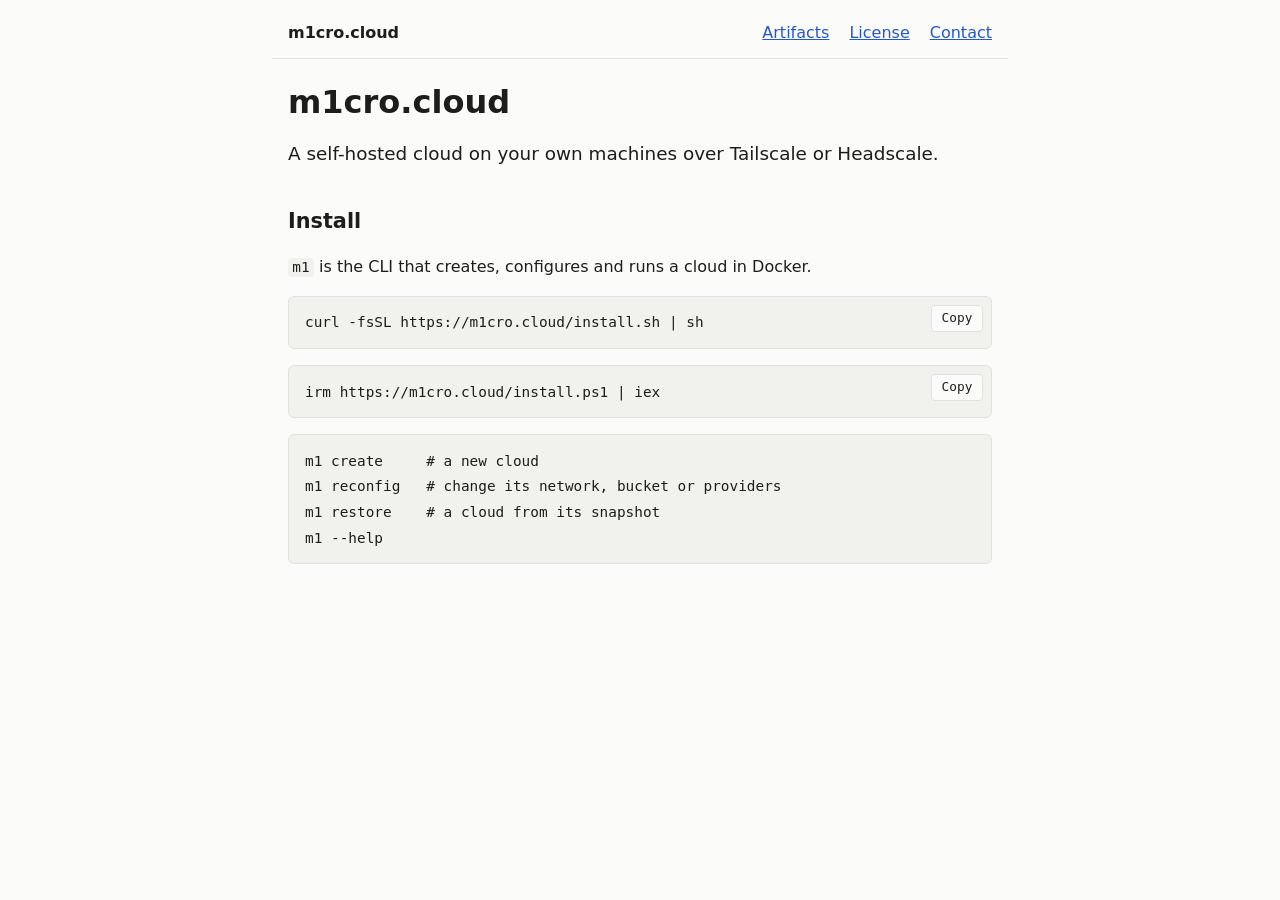
<file: index.html>
<!doctype html>
<html lang="en">
  <head>
    <meta charset="utf-8" />
    <meta name="viewport" content="width=device-width, initial-scale=1" />
    <title>m1cro.cloud</title>
    <meta name="description" content="A self-hosted cloud on your own machines over Tailscale or Headscale." />
    <link rel="stylesheet" href="/style.css" />
  </head>
  <body>
    <header>
      <a class="brand" href="/">m1cro.cloud</a>
      <nav>
        <a href="/artifacts/">Artifacts</a>
        <a href="/license/">License</a>
        <a href="/contact/">Contact</a>
      </nav>
    </header>
    <main>
<h1>m1cro.cloud</h1>
<p class="lead">A self-hosted cloud on your own machines over Tailscale or Headscale.</p>

<h2>Install</h2>
<p><code>m1</code> is the CLI that creates, configures and runs a cloud in Docker.</p>
<pre class="cmd"><code>curl -fsSL https://m1cro.cloud/install.sh | sh</code></pre>
<pre class="cmd"><code>irm https://m1cro.cloud/install.ps1 | iex</code></pre>
<pre><code>m1 create     # a new cloud
m1 reconfig   # change its network, bucket or providers
m1 restore    # a cloud from its snapshot
m1 --help</code></pre>

    </main>
    <script>
      // A copy button on each command.
      for (const pre of document.querySelectorAll('pre.cmd')) {
        const button = document.createElement('button')
        button.type = 'button'
        button.className = 'copy'
        button.textContent = 'Copy'
        button.addEventListener('click', async () => {
          await navigator.clipboard.writeText(pre.querySelector('code').textContent)
          button.textContent = 'Copied'
          setTimeout(() => (button.textContent = 'Copy'), 1500)
        })
        pre.append(button)
      }
    </script>
  </body>
</html>
</file>
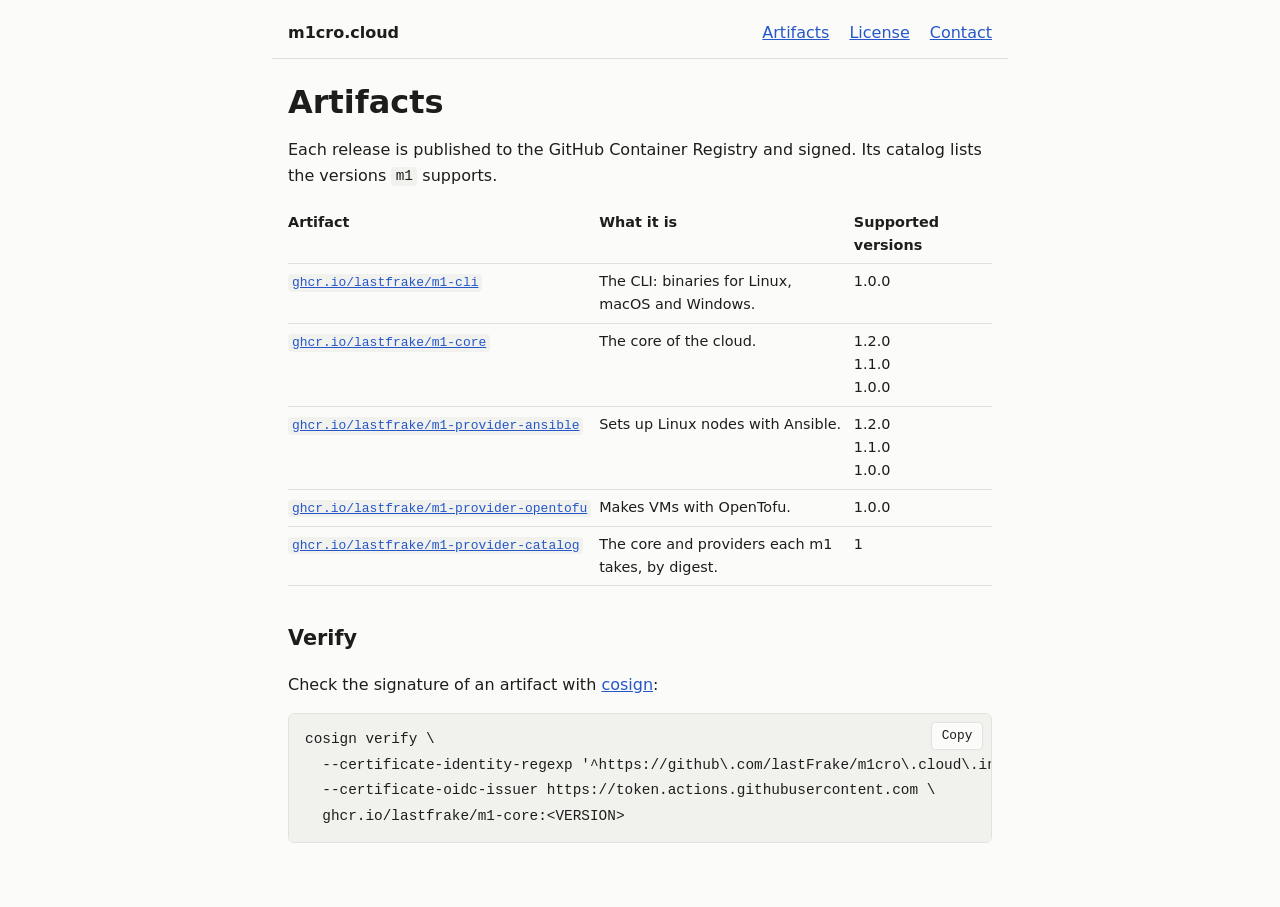
<file: artifacts/index.html>
<!doctype html>
<html lang="en">
  <head>
    <meta charset="utf-8" />
    <meta name="viewport" content="width=device-width, initial-scale=1" />
    <title>Artifacts · m1cro.cloud</title>
    <meta name="description" content="What a release of m1cro.cloud publishes, in the registry." />
    <link rel="stylesheet" href="/style.css" />
  </head>
  <body>
    <header>
      <a class="brand" href="/">m1cro.cloud</a>
      <nav>
        <a href="/artifacts/">Artifacts</a>
        <a href="/license/">License</a>
        <a href="/contact/">Contact</a>
      </nav>
    </header>
    <main>
<h1>Artifacts</h1>
<p>
  Each release is published to the GitHub Container Registry and signed. Its catalog lists the versions <code>m1</code>
  supports.
</p>
<table>
  <tr><th>Artifact</th><th>What it is</th><th>Supported versions</th></tr>
  <tr><td><a href="https://github.com/users/lastFrake/packages/container/package/m1-cli"><code>ghcr.io/lastfrake/m1-cli</code></a></td><td>The CLI: binaries for Linux, macOS and Windows.</td><td>1.0.0</td></tr>
  <tr><td><a href="https://github.com/users/lastFrake/packages/container/package/m1-core"><code>ghcr.io/lastfrake/m1-core</code></a></td><td>The core of the cloud.</td><td>1.2.0<br />1.1.0<br />1.0.0</td></tr>
  <tr><td><a href="https://github.com/users/lastFrake/packages/container/package/m1-provider-ansible"><code>ghcr.io/lastfrake/m1-provider-ansible</code></a></td><td>Sets up Linux nodes with Ansible.</td><td>1.2.0<br />1.1.0<br />1.0.0</td></tr>
  <tr><td><a href="https://github.com/users/lastFrake/packages/container/package/m1-provider-opentofu"><code>ghcr.io/lastfrake/m1-provider-opentofu</code></a></td><td>Makes VMs with OpenTofu.</td><td>1.0.0</td></tr>
  <tr><td><a href="https://github.com/users/lastFrake/packages/container/package/m1-provider-catalog"><code>ghcr.io/lastfrake/m1-provider-catalog</code></a></td><td>The core and providers each m1 takes, by digest.</td><td>1</td></tr>
</table>

<h2>Verify</h2>
<p>Check the signature of an artifact with <a href="https://docs.sigstore.dev/cosign/">cosign</a>:</p>
<pre class="cmd"><code>cosign verify \
  --certificate-identity-regexp '^https://github\.com/lastFrake/m1cro\.cloud\.internal/\.github/workflows/publish\.yml@refs/tags/' \
  --certificate-oidc-issuer https://token.actions.githubusercontent.com \
  ghcr.io/lastfrake/m1-core:&lt;VERSION&gt;</code></pre>

    </main>
    <script>
      // A copy button on each command.
      for (const pre of document.querySelectorAll('pre.cmd')) {
        const button = document.createElement('button')
        button.type = 'button'
        button.className = 'copy'
        button.textContent = 'Copy'
        button.addEventListener('click', async () => {
          await navigator.clipboard.writeText(pre.querySelector('code').textContent)
          button.textContent = 'Copied'
          setTimeout(() => (button.textContent = 'Copy'), 1500)
        })
        pre.append(button)
      }
    </script>
  </body>
</html>
</file>
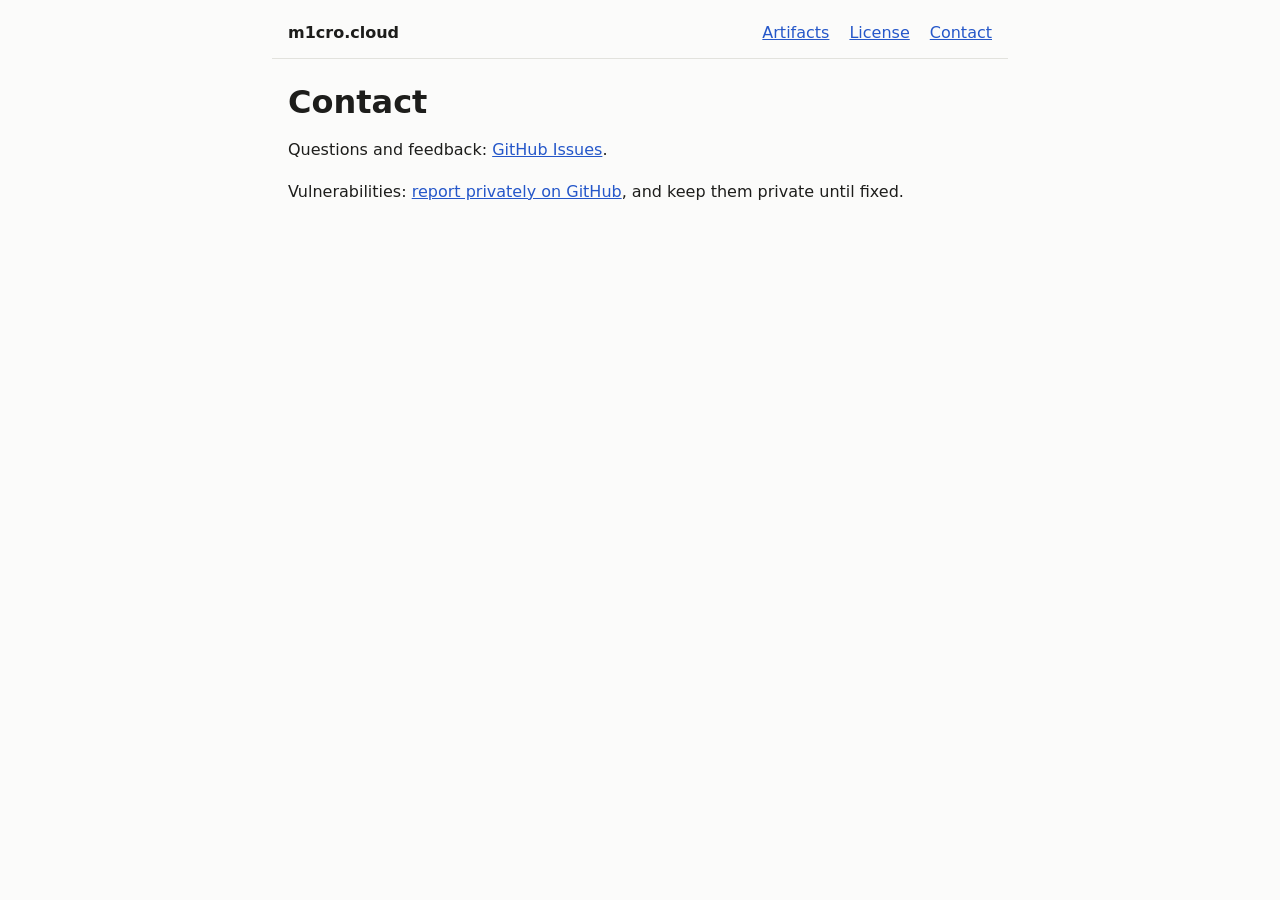
<file: contact/index.html>
<!doctype html>
<html lang="en">
  <head>
    <meta charset="utf-8" />
    <meta name="viewport" content="width=device-width, initial-scale=1" />
    <title>Contact · m1cro.cloud</title>
    <meta name="description" content="How to ask about m1cro.cloud and report a vulnerability." />
    <link rel="stylesheet" href="/style.css" />
  </head>
  <body>
    <header>
      <a class="brand" href="/">m1cro.cloud</a>
      <nav>
        <a href="/artifacts/">Artifacts</a>
        <a href="/license/">License</a>
        <a href="/contact/">Contact</a>
      </nav>
    </header>
    <main>
<h1>Contact</h1>
<p>Questions and feedback: <a href="https://github.com/lastFrake/m1cro.cloud/issues">GitHub Issues</a>.</p>
<p>Vulnerabilities: <a href="https://github.com/lastFrake/m1cro.cloud/security/advisories/new">report privately on GitHub</a>, and keep them private until fixed.</p>

    </main>
    <script>
      // A copy button on each command.
      for (const pre of document.querySelectorAll('pre.cmd')) {
        const button = document.createElement('button')
        button.type = 'button'
        button.className = 'copy'
        button.textContent = 'Copy'
        button.addEventListener('click', async () => {
          await navigator.clipboard.writeText(pre.querySelector('code').textContent)
          button.textContent = 'Copied'
          setTimeout(() => (button.textContent = 'Copy'), 1500)
        })
        pre.append(button)
      }
    </script>
  </body>
</html>
</file>
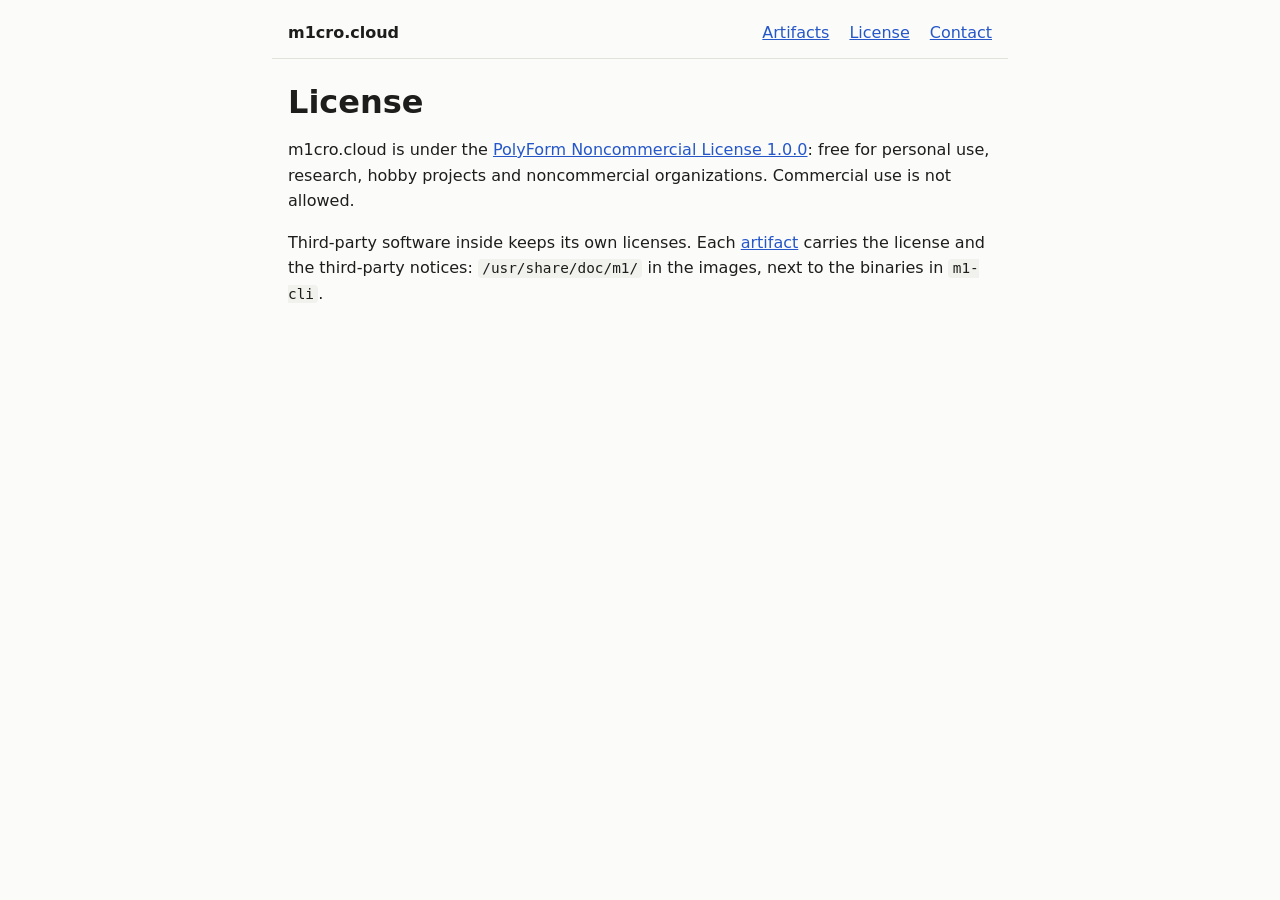
<file: license/index.html>
<!doctype html>
<html lang="en">
  <head>
    <meta charset="utf-8" />
    <meta name="viewport" content="width=device-width, initial-scale=1" />
    <title>License · m1cro.cloud</title>
    <meta name="description" content="m1cro.cloud is free for noncommercial use under the PolyForm Noncommercial License 1.0.0." />
    <link rel="stylesheet" href="/style.css" />
  </head>
  <body>
    <header>
      <a class="brand" href="/">m1cro.cloud</a>
      <nav>
        <a href="/artifacts/">Artifacts</a>
        <a href="/license/">License</a>
        <a href="/contact/">Contact</a>
      </nav>
    </header>
    <main>
<h1>License</h1>
<p>
  m1cro.cloud is under the <a href="/LICENSE.md" download>PolyForm Noncommercial License 1.0.0</a>: free for personal use,
  research, hobby projects and noncommercial organizations. Commercial use is not allowed.
</p>
<p>
  Third-party software inside keeps its own licenses. Each <a href="/artifacts/">artifact</a> carries the license and the
  third-party notices: <code>/usr/share/doc/m1/</code> in the images, next to the binaries in <code>m1-cli</code>.
</p>

    </main>
    <script>
      // A copy button on each command.
      for (const pre of document.querySelectorAll('pre.cmd')) {
        const button = document.createElement('button')
        button.type = 'button'
        button.className = 'copy'
        button.textContent = 'Copy'
        button.addEventListener('click', async () => {
          await navigator.clipboard.writeText(pre.querySelector('code').textContent)
          button.textContent = 'Copied'
          setTimeout(() => (button.textContent = 'Copy'), 1500)
        })
        pre.append(button)
      }
    </script>
  </body>
</html>
</file>
<file: style.css>
:root {
  --bg: #fbfbfa;
  --fg: #1d1d1b;
  --muted: #5f5f5a;
  --line: #e2e2dd;
  --code-bg: #f1f1ee;
  --accent: #2557c9;
  color-scheme: light dark;
}
@media (prefers-color-scheme: dark) {
  :root {
    --bg: #161615;
    --fg: #e9e9e4;
    --muted: #a3a39c;
    --line: #2e2e2b;
    --code-bg: #20201e;
    --accent: #7ea2ff;
  }
}
* {
  box-sizing: border-box;
}
body {
  margin: 0;
  background: var(--bg);
  color: var(--fg);
  font: 16px/1.6 system-ui, -apple-system, 'Segoe UI', Roboto, sans-serif;
}
header,
main {
  max-width: 46rem;
  margin: 0 auto;
  padding: 0 16px;
}
header {
  display: flex;
  flex-wrap: wrap;
  gap: 0.5rem 1.25rem;
  align-items: baseline;
  justify-content: space-between;
  padding-top: 1.25rem;
  padding-bottom: 0.75rem;
  border-bottom: 1px solid var(--line);
}
nav {
  display: flex;
  gap: 1.25rem;
}
.brand {
  font-weight: 700;
  color: var(--fg);
  text-decoration: none;
}
main {
  padding-bottom: 3rem;
}
a {
  color: var(--accent);
}
h1 {
  font-size: 2rem;
  line-height: 1.2;
  margin: 1.5rem 0 1rem;
}
h2 {
  font-size: 1.3rem;
  margin: 2.25rem 0 0.5rem;
}
.lead {
  font-size: 1.15rem;
}
.muted {
  color: var(--muted);
}
code {
  font: 0.9em ui-monospace, 'Cascadia Code', Menlo, Consolas, monospace;
  background: var(--code-bg);
  padding: 0.1em 0.3em;
  border-radius: 4px;
}
pre {
  position: relative;
  background: var(--code-bg);
  border: 1px solid var(--line);
  border-radius: 6px;
  padding: 0.8rem 1rem;
  overflow-x: auto;
}
pre code {
  background: none;
  padding: 0;
}
pre.cmd {
  padding-right: 4.5rem;
}
.copy {
  position: absolute;
  top: 0.5rem;
  right: 0.5rem;
  font: inherit;
  font-size: 0.8rem;
  padding: 0.15rem 0.6rem;
  border: 1px solid var(--line);
  border-radius: 4px;
  background: var(--bg);
  color: var(--fg);
  cursor: pointer;
}
table {
  width: 100%;
  border-collapse: collapse;
  font-size: 0.9rem;
}
th,
td {
  text-align: left;
  vertical-align: top;
  padding: 0.4rem 0.5rem 0.4rem 0;
  border-bottom: 1px solid var(--line);
}
td code {
  white-space: nowrap;
}
</file>
